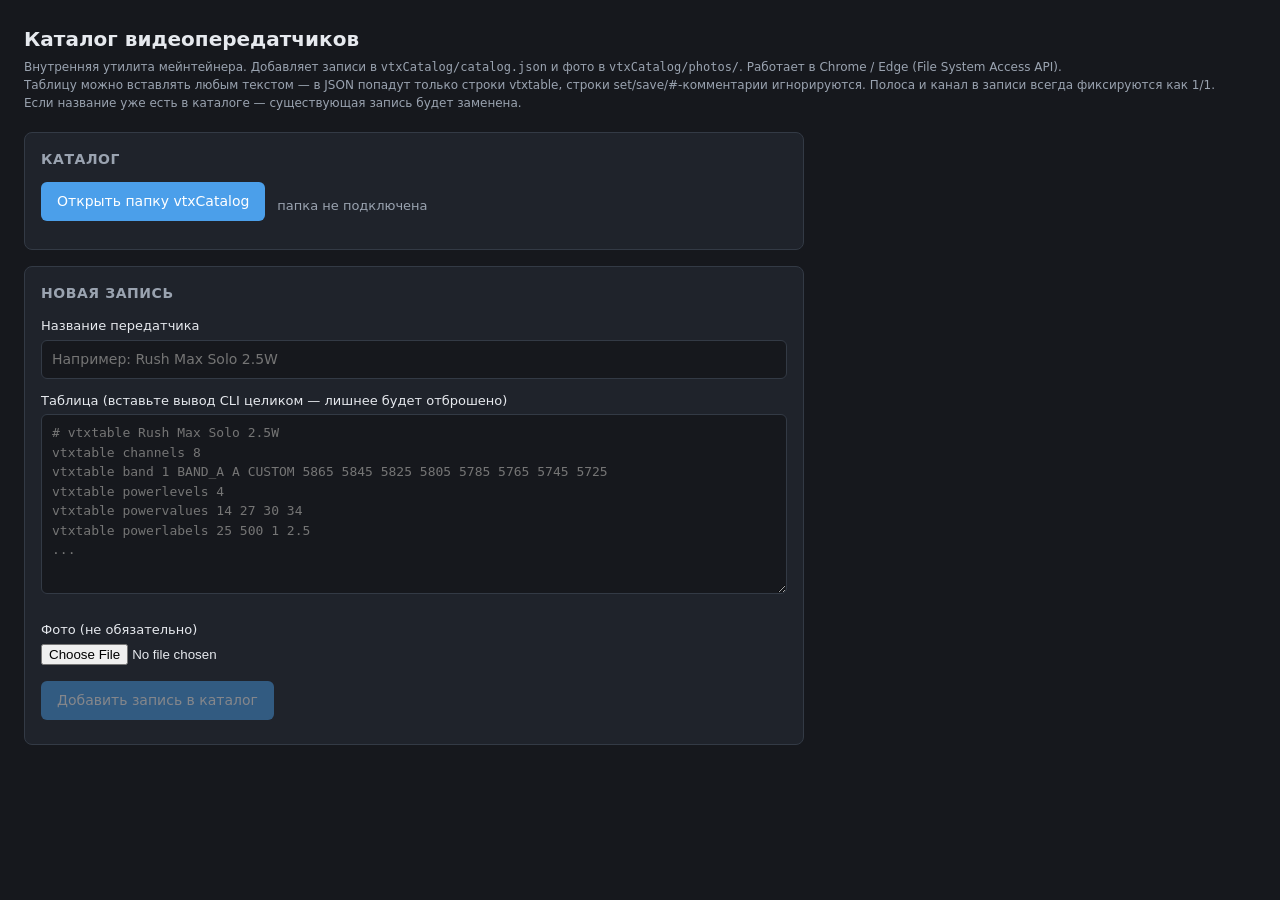
<file: vtxCatalogTool.html>
<!DOCTYPE html>
<html lang="ru">
<head>
<meta charset="utf-8">
<title>Каталог видеопередатчиков — утилита мейнтейнера</title>
<style>
    :root {
        --bg: #16181d;
        --panel: #1f232b;
        --border: #333a45;
        --text: #e6e9ee;
        --dim: #9aa3b0;
        --accent: #4b9fea;
        --ok: #4fc06a;
        --err: #e05b5b;
    }
    * { box-sizing: border-box; }
    body {
        margin: 0;
        padding: 24px;
        background: var(--bg);
        color: var(--text);
        font: 14px/1.5 system-ui, sans-serif;
    }
    h1 { font-size: 20px; margin: 0 0 4px; }
    .hint { color: var(--dim); font-size: 12px; margin-bottom: 20px; }
    .panel {
        background: var(--panel);
        border: 1px solid var(--border);
        border-radius: 8px;
        padding: 16px;
        margin-bottom: 16px;
        max-width: 780px;
    }
    .panel h2 { font-size: 14px; margin: 0 0 12px; color: var(--dim); text-transform: uppercase; letter-spacing: .04em; }
    label { display: block; margin-bottom: 4px; font-size: 13px; }
    input[type="text"], textarea {
        width: 100%;
        background: var(--bg);
        border: 1px solid var(--border);
        border-radius: 6px;
        color: var(--text);
        padding: 8px 10px;
        font: inherit;
    }
    textarea { min-height: 180px; font-family: ui-monospace, monospace; font-size: 13px; resize: vertical; }
    textarea:focus, input:focus { outline: 1px solid var(--accent); }
    .row { display: flex; gap: 12px; align-items: center; flex-wrap: wrap; }
    button {
        background: var(--accent);
        border: none;
        border-radius: 6px;
        color: #fff;
        padding: 9px 16px;
        font: inherit;
        cursor: pointer;
    }
    button:disabled { opacity: .45; cursor: not-allowed; }
    button.soft { background: var(--border); }
    #photoPreview { max-height: 120px; max-width: 200px; border-radius: 6px; border: 1px solid var(--border); }
    .status { margin-top: 8px; font-size: 13px; white-space: pre-wrap; }
    .status.ok { color: var(--ok); }
    .status.err { color: var(--err); }
    .preview { color: var(--dim); font-size: 13px; margin-top: 8px; }
    table { width: 100%; border-collapse: collapse; font-size: 13px; }
    th, td { text-align: left; padding: 6px 8px; border-bottom: 1px solid var(--border); }
    th { color: var(--dim); font-weight: 500; }
    td.ghost { color: var(--dim); }
    .thumb { max-height: 32px; max-width: 60px; border-radius: 4px; vertical-align: middle; }
</style>
</head>
<body>

<h1>Каталог видеопередатчиков</h1>
<div class="hint">
    Внутренняя утилита мейнтейнера. Добавляет записи в <code>vtxCatalog/catalog.json</code> и фото в
    <code>vtxCatalog/photos/</code>. Работает в Chrome / Edge (File System Access API).<br>
    Таблицу можно вставлять любым текстом — в JSON попадут только строки vtxtable,
    строки set/save/#-комментарии игнорируются. Полоса и канал в записи всегда фиксируются как 1/1.<br>
    Если название уже есть в каталоге — существующая запись будет заменена.
</div>

<div class="panel">
    <h2>Каталог</h2>
    <div class="row">
        <button id="btnPickDir">Открыть папку vtxCatalog</button>
        <button id="btnResumeDir" class="soft" hidden></button>
        <span id="dirState" class="preview">папка не подключена</span>
    </div>
    <div id="entriesWrap" style="margin-top: 12px;"></div>
</div>

<div class="panel">
    <h2>Новая запись</h2>

    <label for="nameInput">Название передатчика</label>
    <input type="text" id="nameInput" placeholder="Например: Rush Max Solo 2.5W" autocomplete="off">

    <div style="height: 12px;"></div>

    <label for="tableInput">Таблица (вставьте вывод CLI целиком — лишнее будет отброшено)</label>
    <textarea id="tableInput" spellcheck="false" placeholder="# vtxtable Rush Max Solo 2.5W&#10;vtxtable channels 8&#10;vtxtable band 1 BAND_A A CUSTOM 5865 5845 5825 5805 5785 5765 5745 5725&#10;vtxtable powerlevels 4&#10;vtxtable powervalues 14 27 30 34&#10;vtxtable powerlabels 25 500 1 2.5&#10;..."></textarea>
    <div class="preview" id="parsePreview"></div>

    <div style="height: 12px;"></div>

    <div class="row">
        <div>
            <label for="photoInput">Фото (не обязательно)</label>
            <input type="file" id="photoInput" accept="image/*,.webp">
        </div>
        <img id="photoPreview" alt="" hidden>
        <button id="btnClearPhoto" class="soft" hidden>Убрать фото</button>
    </div>

    <div style="height: 16px;"></div>

    <div class="row">
        <button id="btnAdd" disabled>Добавить запись в каталог</button>
        <button id="btnDownloadFallback" class="soft" hidden>Скачать файлы (резервный вариант)</button>
    </div>
    <div class="status" id="status"></div>
</div>

<script>
"use strict";

const FREQ_MAX = 8000;
const POWER_MAX = 65535;

const FACTORY_WORDS = new Set(["F", "FACTORY"]);
const NONFACTORY_WORDS = new Set(["C", "CUSTOM"]);
const INT_RE = /^-?\d+$/;

let dirHandle = null;
let entries = [];
let photoFile = null;
let fsApiAvailable = "showDirectoryPicker" in window;

function parseVtxTableText(text) {
    const lines = text.split(/\r?\n/);
    let bandsCount = null;
    let channelsCount = null;
    const bandMap = new Map();
    let powerValues = null;
    let powerLabels = null;
    const ZERO_WIDTH_RE = /[\u200B-\u200D\u2060\uFEFF]/g;

    for (const raw of lines) {
        const line = raw.replace(ZERO_WIDTH_RE, "").trim();
        if (!line) continue;
        const tokens = line.split(/\s+/);
        const vtIdx = tokens.findIndex(t => t.toLowerCase() === "vtxtable");
        if (vtIdx === -1) continue;
        const rest = tokens.slice(vtIdx + 1);
        const sub = (rest[0] || "").toLowerCase();

        if (sub === "bands") {
            const n = parseInt(rest[1], 10);
            if (!Number.isInteger(n) || n < 0) throw new Error(`Неверное число полос в строке "${line}"`);
            bandsCount = n;
        } else if (sub === "channels") {
            const n = parseInt(rest[1], 10);
            if (!Number.isInteger(n) || n < 0) throw new Error(`Неверное число каналов в строке "${line}"`);
            channelsCount = n;
        } else if (sub === "band") {
            const toks = rest.slice(1);
            const num = parseInt(toks[0], 10);
            if (!Number.isInteger(num) || num < 1) throw new Error(`Неверный номер полосы в строке "${line}"`);
            let name = "";
            let letter = "";
            let factory = false;
            const freqs = [];
            for (let i = 1; i < toks.length; i++) {
                const t = toks[i];
                if (INT_RE.test(t)) {
                    const v = parseInt(t, 10);
                    if (v < 0 || v > FREQ_MAX) throw new Error(`Неверная частота "${t}" в полосе ${num} (ожидалось 0..${FREQ_MAX})`);
                    freqs.push(v);
                    continue;
                }
                const up = t.toUpperCase();
                if (!name) name = t;
                else if (!letter && t.length === 1) letter = up;
                else if (FACTORY_WORDS.has(up)) factory = true;
            }
            if (freqs.length >= 2) {
                const last = freqs[freqs.length - 1];
                if ((last === 0 || last === 1) && freqs[freqs.length - 2] > 1000) {
                    factory = last === 1;
                    freqs.pop();
                }
            }
            bandMap.set(num, { name, letter, freqs, factory });
        } else if (sub === "powervalues") {
            powerValues = [];
            for (const v of rest.slice(1)) {
                const n = parseInt(v, 10);
                if (!INT_RE.test(v) || !Number.isInteger(n) || n < 0 || n > POWER_MAX) {
                    throw new Error(`Неверное значение мощности "${v}" (ожидалось 0..${POWER_MAX})`);
                }
                powerValues.push(n);
            }
        } else if (sub === "powerlabels") {
            powerLabels = rest.slice(1);
        }
    }

    if (bandsCount === null && bandMap.size === 0) {
        throw new Error("Таблица не найдена: нет ни одной строки vtxtable bands / vtxtable band");
    }
    if (bandsCount === null) bandsCount = bandMap.size;
    if (powerValues !== null && powerLabels !== null && powerValues.length !== powerLabels.length) {
        throw new Error(`Число powervalues (${powerValues.length}) не совпадает с числом powerlabels (${powerLabels.length})`);
    }
    if (channelsCount === null) {
        channelsCount = 0;
        for (const b of bandMap.values()) channelsCount = Math.max(channelsCount, b.freqs.length);
    }
    let maxBandNum = bandsCount;
    for (const num of bandMap.keys()) maxBandNum = Math.max(maxBandNum, num);

    const bands_list = [];
    for (let i = 1; i <= maxBandNum; i++) {
        const b = bandMap.get(i);
        bands_list.push(b
            ? { name: b.name, letter: b.letter, is_factory_band: b.factory, frequencies: b.freqs }
            : { name: "", letter: "", is_factory_band: false, frequencies: [] });
    }
    const powerlevels_list = [];
    if (powerValues !== null) {
        for (let i = 0; i < powerValues.length; i++) {
            powerlevels_list.push({
                value: powerValues[i],
                label: powerLabels !== null && powerLabels[i] !== undefined ? powerLabels[i] : String(powerValues[i]),
            });
        }
    }
    return { description: "", version: "1.0", vtx_table: { bands_list, powerlevels_list } };
}

const CYRILLIC = {
    а: "a", б: "b", в: "v", г: "g", д: "d", е: "e", ё: "e", ж: "zh", з: "z",
    и: "i", й: "y", к: "k", л: "l", м: "m", н: "n", о: "o", п: "p", р: "r",
    с: "s", т: "t", у: "u", ф: "f", х: "h", ц: "c", ч: "ch", ш: "sh", щ: "sch",
    ъ: "", ы: "y", ь: "", э: "e", ю: "yu", я: "ya",
};

function slugify(name) {
    let slug = name.toLowerCase().split("").map(ch => CYRILLIC[ch] ?? ch).join("");
    slug = slug.replace(/[^a-z0-9]+/g, "-").replace(/^-+|-+$/g, "");
    return slug || "vtx";
}

function setStatus(text, kind) {
    const el = document.getElementById("status");
    el.textContent = text;
    el.className = "status " + (kind || "");
}

const MIME_EXT = {
    "image/webp": "webp", "image/png": "png", "image/jpeg": "jpg", "image/jpg": "jpg",
    "image/gif": "gif", "image/avif": "avif", "image/bmp": "bmp", "image/svg+xml": "svg",
};

function extOf(file) {
    if (!file) return "png";
    const type = (file.type || "").toLowerCase();
    if (MIME_EXT[type]) return MIME_EXT[type];
    const name = (file.name || "").toLowerCase();
    const m = /\.([a-z0-9]+)$/.exec(name);
    if (m && m[1]) return m[1] === "jpeg" ? "jpg" : m[1];
    return "png";
}

const ENTRIES_CACHE_KEY = "vtxCatalogEntries";
function persistEntriesCache() {
    try { localStorage.setItem(ENTRIES_CACHE_KEY, JSON.stringify(entries)); } catch (e) { }
}
function loadCachedEntries() {
    try {
        const cached = JSON.parse(localStorage.getItem(ENTRIES_CACHE_KEY) || "null");
        if (Array.isArray(cached) && cached.length > 0) { entries = cached; renderEntries(); }
    } catch (e) { }
}

const IDB_NAME = "vtxCatalogUtil";
const IDB_STORE = "handles";
function idbOpen() {
    return new Promise((resolve, reject) => {
        const req = indexedDB.open(IDB_NAME, 1);
        req.onupgradeneeded = () => req.result.createObjectStore(IDB_STORE);
        req.onsuccess = () => resolve(req.result);
        req.onerror = () => reject(req.error);
    });
}
async function idbSet(key, value) {
    const db = await idbOpen();
    return new Promise((resolve, reject) => {
        const tx = db.transaction(IDB_STORE, "readwrite");
        tx.objectStore(IDB_STORE).put(value, key);
        tx.oncomplete = () => resolve();
        tx.onerror = () => reject(tx.error);
    });
}
async function idbGet(key) {
    const db = await idbOpen();
    return new Promise((resolve, reject) => {
        const req = db.transaction(IDB_STORE, "readonly").objectStore(IDB_STORE).get(key);
        req.onsuccess = () => resolve(req.result ?? null);
        req.onerror = () => reject(req.error);
    });
}

async function pickDirectory() {
    if (!fsApiAvailable) {
        setStatus("File System Access API недоступен. Используйте Chrome/Edge.", "err");
        return;
    }
    let handle;
    try { handle = await window.showDirectoryPicker({ id: "vtxCatalog", mode: "readwrite" }); }
    catch (e) { if (e.name !== "AbortError") setStatus("Не удалось открыть папку: " + e.message, "err"); return; }
    try { await idbSet("dirHandle", handle); } catch (e) { }
    await connectDir(handle);
}

async function restoreSavedDir() {
    if (!fsApiAvailable) return;
    try {
        const handle = await idbGet("dirHandle");
        if (!handle) return;
        const perm = await handle.queryPermission({ mode: "readwrite" });
        if (perm === "granted") await connectDir(handle);
        else {
            const btn = document.getElementById("btnResumeDir");
            btn.textContent = `Продолжить с папкой: ${handle.name}`;
            btn.hidden = false;
        }
    } catch (e) { }
}

async function resumeSavedDir() {
    try {
        const handle = await idbGet("dirHandle");
        if (!handle) return;
        const perm = await handle.requestPermission({ mode: "readwrite" });
        if (perm === "granted") await connectDir(handle);
        else setStatus("Доступ к сохранённой папке не выдан.", "err");
    } catch (e) { setStatus("Не удалось восстановить папку: " + e.message, "err"); }
}

async function connectDir(handle) {
    dirHandle = handle;
    document.getElementById("dirState").textContent = "подключена: " + handle.name;
    await loadCatalog();
    document.getElementById("btnAdd").disabled = false;
    document.getElementById("btnResumeDir").hidden = true;
}

async function loadCatalog() {
    entries = [];
    try {
        const fh = await dirHandle.getFileHandle("catalog.json");
        const data = await fh.getFile();
        const parsed = JSON.parse(await data.text());
        if (parsed && Array.isArray(parsed.entries)) entries = parsed.entries;
    } catch (e) { }
    renderEntries();
    persistEntriesCache();
}

function renderEntries() {
    const wrap = document.getElementById("entriesWrap");
    if (entries.length === 0) { wrap.innerHTML = '<div class="preview">Каталог пуст.</div>'; return; }
    let html = "<table><tr><th>Название</th><th>Полос</th><th>Каналов</th><th>Уровней</th><th>Фото</th></tr>";
    for (const e of entries) {
        const t = e.table && e.table.vtx_table ? e.table.vtx_table : null;
        const bands = t ? t.bands_list.length : "—";
        const chans = t && t.bands_list[0] ? t.bands_list[0].frequencies.length : "—";
        const pw = t ? t.powerlevels_list.length : "—";
        const photo = !e.photo ? '<span class="ghost">нет</span>'
            : dirHandle ? `<img class="thumb" src="" alt="${e.name}" data-photopath="${e.photo}">`
            : '<span class="ghost">фото в папке</span>';
        html += `<tr><td>${escapeHtml(e.name)}</td><td>${bands}</td><td>${chans}</td><td>${pw}</td><td>${photo}</td></tr>`;
    }
    html += "</table>";
    wrap.innerHTML = html;
    if (dirHandle) for (const img of wrap.querySelectorAll("img[data-photopath]")) loadEntryPhoto(img);
}

async function loadEntryPhoto(img) {
    try {
        const photosDir = await dirHandle.getDirectoryHandle("photos");
        const name = img.dataset.photopath.split("/").pop();
        const fh = await photosDir.getFileHandle(name);
        const file = await fh.getFile();
        img.src = URL.createObjectURL(file);
    } catch (e) { }
}

function escapeHtml(s) {
    return String(s).replace(/[&<>"']/g, c => ({ "&": "&amp;", "<": "&lt;", ">": "&gt;", '"': "&quot;", "'": "&#39;" }[c]));
}

const FIXED_VTX_BAND = 1;
const FIXED_VTX_CHANNEL = 1;

async function addToCatalog() {
    const name = document.getElementById("nameInput").value.trim();
    if (!name) { setStatus("Укажите название передатчика.", "err"); return; }

    let table;
    try { table = parseVtxTableText(document.getElementById("tableInput").value); }
    catch (e) { setStatus("Ошибка разбора таблицы: " + e.message, "err"); return; }
    table.description = name;

    const norm = name.toLowerCase();
    const existingIdx = entries.findIndex(e => String(e.name).trim().toLowerCase() === norm);
    let id;
    if (existingIdx >= 0) {
        id = entries[existingIdx].id;
        if (!id) { setStatus("У существующей записи нет id — исправьте catalog.json вручную.", "err"); return; }
    } else {
        id = slugify(name);
        if (entries.some(e => e.id === id)) {
            setStatus(`Id "${id}" уже занят другой записью — измените название.`, "err");
            return;
        }
    }

    const entry = {
        id, name,
        photo: existingIdx >= 0 ? (entries[existingIdx].photo ?? null) : null,
        vtx_band: FIXED_VTX_BAND,
        vtx_channel: FIXED_VTX_CHANNEL,
        table,
    };

    if (fsApiAvailable && dirHandle) {
        let photoWarn = "";

        if (photoFile) {
            const ext = extOf(photoFile);
            // Безопасное имя: только [a-z0-9._-], точки внутри id заменяем на дефисы,
            // чтобы избежать проблем SAF с именами, содержащими несколько точек.
            const safeId = id.replace(/\./g, "-").replace(/[^a-z0-9_-]/gi, "-").replace(/-+/g, "-");
            let photoName = `${safeId}.${ext}`;
            try {
                console.log("[PHOTO] file:", photoFile.name, "type:", photoFile.type, "size:", photoFile.size, "->", photoName);
                const photosDir = await dirHandle.getDirectoryHandle("photos", { create: true });
                const fh = await photosDir.getFileHandle(photoName, { create: true });
                const w = await fh.createWritable();
                const buf = new Uint8Array(await photoFile.arrayBuffer());
                console.log("[PHOTO] bytes:", buf.byteLength);
                if (buf.byteLength === 0) throw new Error("файл фото пуст (0 байт)");
                await w.write(buf);
                await w.close();
                entry.photo = `photos/${photoName}`;
            } catch (photoErr) {
                console.error("[PHOTO] write failed:", photoErr);
                entry.photo = null;
                photoWarn = `\n⚠ Фото не записано: ${photoErr.message || photoErr}. Запись добавлена без фото.`;
            }
        }

        try {
            if (existingIdx >= 0) entries[existingIdx] = entry;
            else entries.push(entry);

            const catFh = await dirHandle.getFileHandle("catalog.json", { create: true });
            const cw = await catFh.createWritable();
            await cw.write(JSON.stringify({ entries }, null, 4));
            await cw.close();

            setStatus(
                (existingIdx >= 0 ? "Запись заменена: " : "Запись добавлена: ") + name +
                `\nid: ${id}` +
                `\nПолоса/канал: ${FIXED_VTX_BAND}/${FIXED_VTX_CHANNEL} (фиксировано)` +
                (entry.photo ? `\nФото: ${entry.photo}` : "\nФото: нет") +
                photoWarn +
                "\nНе забудьте закоммитить vtxCatalog/catalog.json" + (entry.photo ? ` и ${entry.photo}` : ""),
                "ok",
            );
            renderEntries();
            persistEntriesCache();
        } catch (e) {
            setStatus("Не удалось записать catalog.json: " + e.message, "err");
        }
    } else {
        if (photoFile) entry.photo = `photos/${id}.${extOf(photoFile)}`;
        if (existingIdx >= 0) entries[existingIdx] = entry;
        else entries.push(entry);
        const blob = new Blob([JSON.stringify({ entries }, null, 4)], { type: "application/json" });
        downloadBlob(blob, "catalog.json");
        if (photoFile) downloadBlob(photoFile, `${id}.${extOf(photoFile)}`);
        setStatus("Скачаны файлы для ручной укладки в vtxCatalog/.", "ok");
        renderEntries();
        persistEntriesCache();
    }
}

function downloadBlob(blob, fileName) {
    const url = URL.createObjectURL(blob);
    const a = document.createElement("a");
    a.href = url;
    a.download = fileName;
    a.click();
    URL.revokeObjectURL(url);
}

function updateParsePreview() {
    const el = document.getElementById("parsePreview");
    const text = document.getElementById("tableInput").value;
    if (!text.trim()) { el.textContent = ""; return; }
    try {
        const t = parseVtxTableText(text);
        const bands = t.vtx_table.bands_list.filter(b => b.frequencies.length > 0).length;
        el.textContent = `Разобрано: полос ${t.vtx_table.bands_list.length} (с частотами: ${bands}), уровней мощности ${t.vtx_table.powerlevels_list.length}. Полоса/канал записи: 1/1 (фиксировано)`;
        el.style.color = "";
    } catch (e) {
        el.textContent = "Ошибка: " + e.message;
        el.style.color = "var(--err)";
    }
}

function onPhotoChange() {
    const input = document.getElementById("photoInput");
    const preview = document.getElementById("photoPreview");
    const clearBtn = document.getElementById("btnClearPhoto");
    photoFile = input.files && input.files[0] ? input.files[0] : null;
    if (photoFile) { preview.src = URL.createObjectURL(photoFile); preview.hidden = false; clearBtn.hidden = false; }
    else { preview.hidden = true; clearBtn.hidden = true; }
}

document.getElementById("btnPickDir").addEventListener("click", pickDirectory);
document.getElementById("btnAdd").addEventListener("click", addToCatalog);
document.getElementById("tableInput").addEventListener("input", updateParsePreview);
document.getElementById("photoInput").addEventListener("change", onPhotoChange);
document.getElementById("btnResumeDir").addEventListener("click", resumeSavedDir);
loadCachedEntries();
restoreSavedDir();
document.getElementById("btnClearPhoto").addEventListener("click", () => {
    document.getElementById("photoInput").value = "";
    onPhotoChange();
});

if (!fsApiAvailable) {
    document.getElementById("btnDownloadFallback").hidden = false;
    document.getElementById("btnDownloadFallback").addEventListener("click", addToCatalog);
    document.getElementById("btnAdd").disabled = false;
}
</script>

</body>
</html>
</file>
